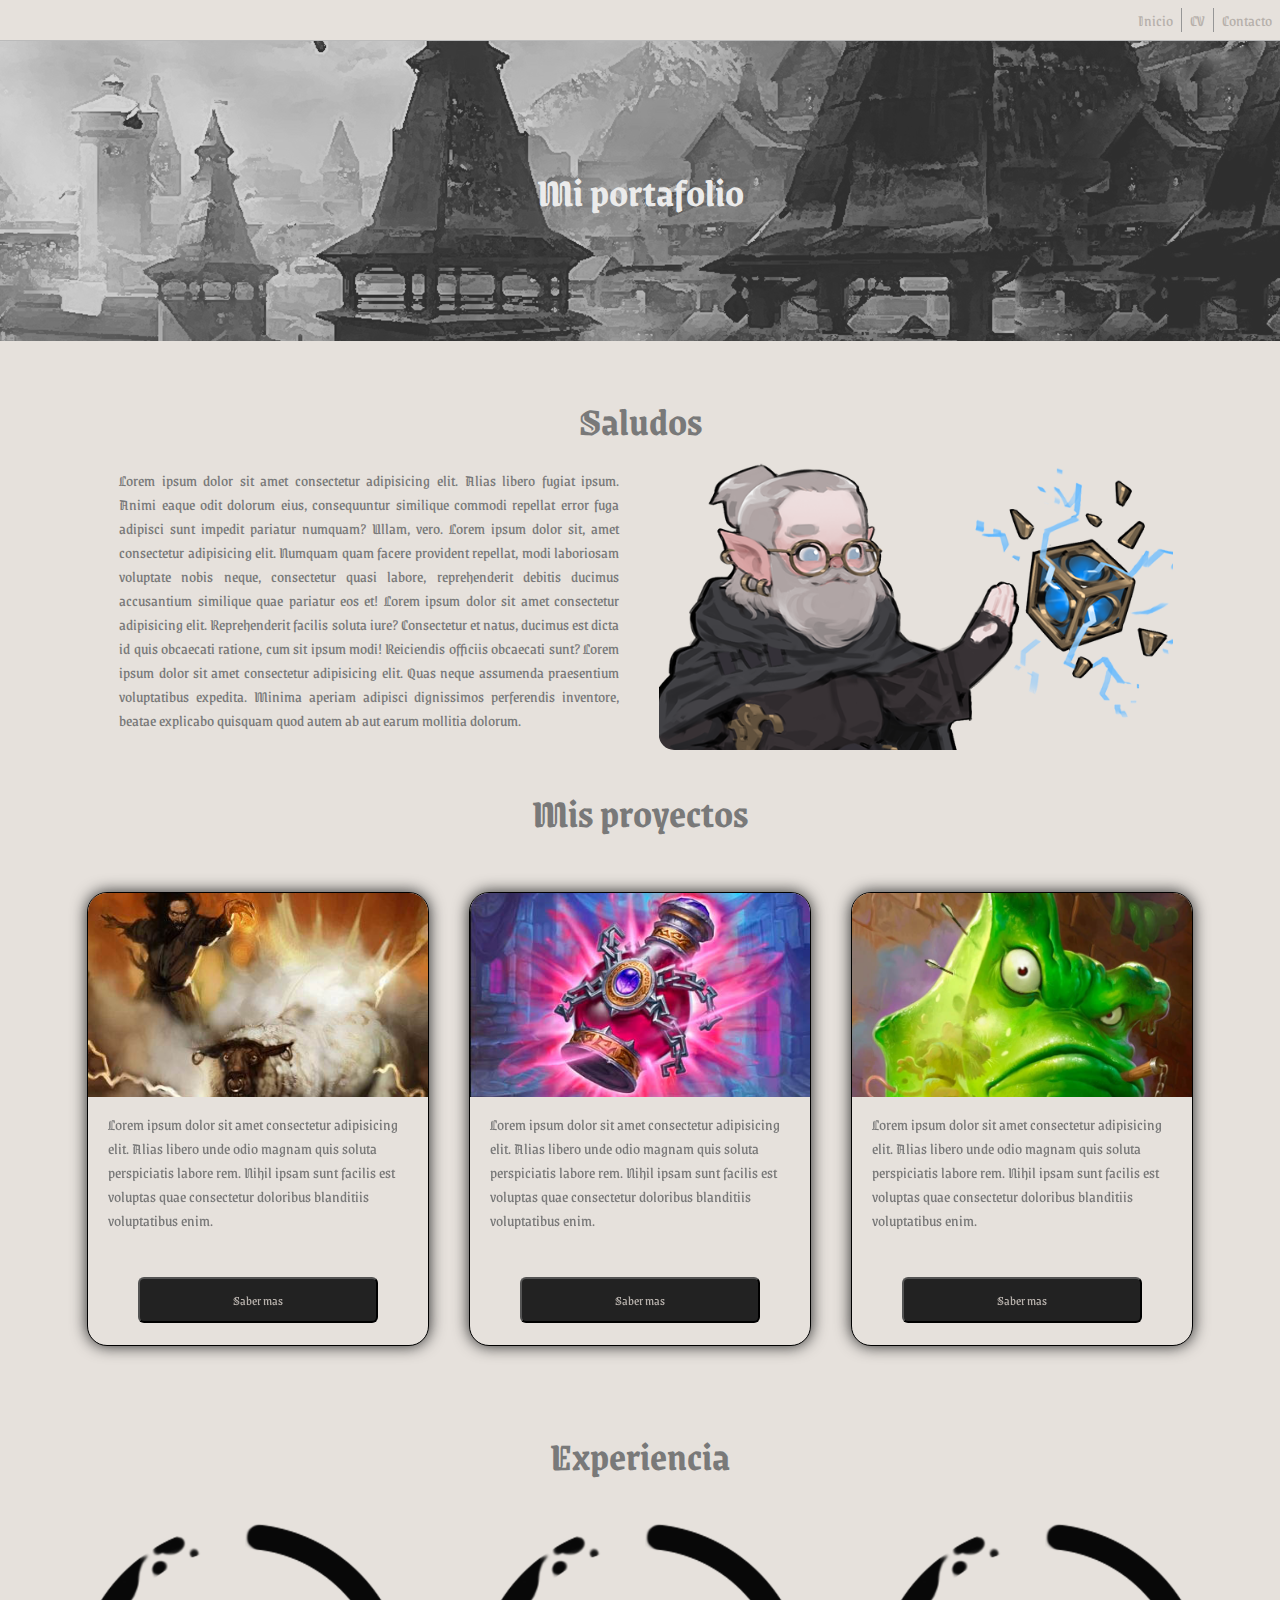
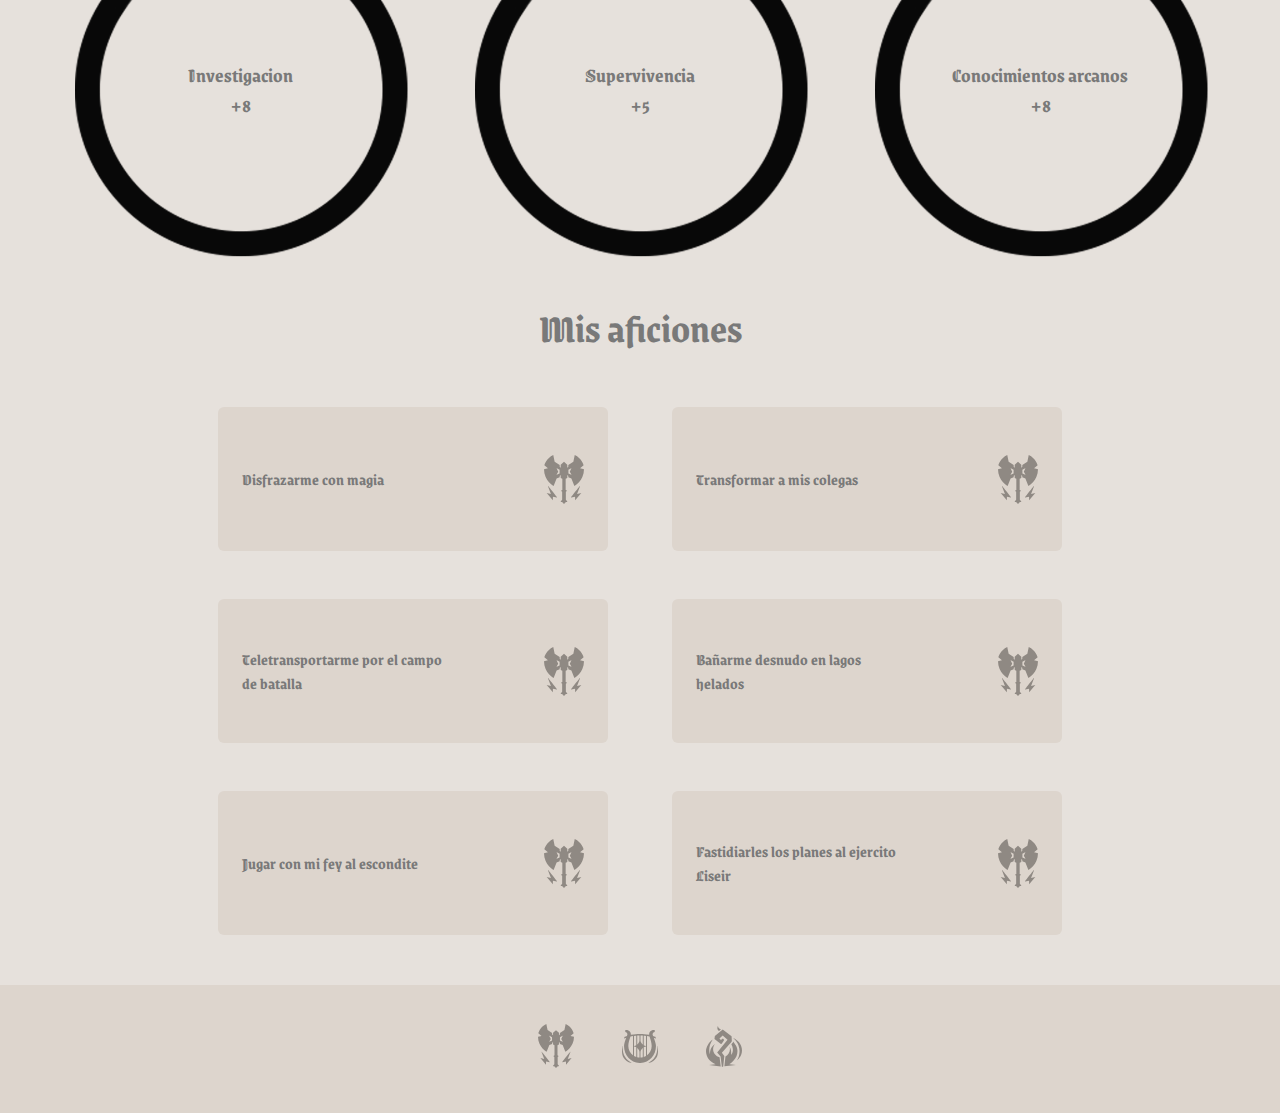
<file: Part 5/index.html>
<!DOCTYPE html>
<html lang="es">

<head>
  <meta charset="UTF-8" />
  <meta http-equiv="X-UA-Compatible" content="IE=edge" />
  <meta name="viewport" content="width=device-width, initial-scale=1.0" />
  <title>Indice</title>
  <link rel="preconnect" href="https://fonts.googleapis.com" />
  <link rel="preconnect" href="https://fonts.gstatic.com" crossorigin />
  <link rel="stylesheet" href="styleindex.css" />
  <link
    href="https://fonts.googleapis.com/css2?family=Cinzel:wght@400;500;600;700;800;900&family=Germania+One&family=Grenze+Gotisch:wght@100;200;300;400;500;600;700;800;900&family=Medula+One&family=Pirata+One&family=UnifrakturMaguntia&display=swap"
    rel="stylesheet" />
</head>

<body>
  <nav class="mainNavBar">
    <ul class="mainFlexBoxNavBar">
      <li class="mainNavBarLinks"><a href="index.html">Inicio</a></li>
      <li class="mainNavBarLinks"><a href="cv.html">CV</a></li>
      <li class="mainRighterNavBarLink">
        <a href="contacto.html">Contacto</a>
      </li>
    </ul>
  </nav>
  <!-- a HTML5 hi ha una etiqueta header -->
  <div class="headerBox">
    <h1 class="miPortafolioTitle">Mi portafolio</h1>
  </div>

  <h2 class="saludosTitle">Saludos</h2>
  <section class="saludosBox">
    <p class="textContainerSaludos">
      Lorem ipsum dolor sit amet consectetur adipisicing elit. Alias libero
      fugiat ipsum. Animi eaque odit dolorum eius, consequuntur similique
      commodi repellat error fuga adipisci sunt impedit pariatur numquam?
      Ullam, vero. Lorem ipsum dolor sit, amet consectetur adipisicing elit.
      Numquam quam facere provident repellat, modi laboriosam voluptate nobis
      neque, consectetur quasi labore, reprehenderit debitis ducimus
      accusantium similique quae pariatur eos et! Lorem ipsum dolor sit amet
      consectetur adipisicing elit. Reprehenderit facilis soluta iure?
      Consectetur et natus, ducimus est dicta id quis obcaecati ratione, cum
      sit ipsum modi! Reiciendis officiis obcaecati sunt? Lorem ipsum dolor
      sit amet consectetur adipisicing elit. Quas neque assumenda praesentium
      voluptatibus expedita. Minima aperiam adipisci dignissimos perferendis
      inventore, beatae explicabo quisquam quod autem ab aut earum mollitia
      dolorum.
    </p>
    <!-- no m'estan carregant bé les imatges (Linux) utilitza el patró universar de carpetes -->
    <!-- <img class="freiImage" src="images\Frey alpha.png" alt="frei" /> -->
    <img class="freiImage" src="./images/Frey alpha.png" alt="frei" />
  </section>
  <h2 class="misProyectosTitle">Mis proyectos</h2>
  <section class="misProyectosBox">
    <!--
      <article class="projecteContainer">
        <div class="projecteImageBox">
          <img
            id="imagePolimorf"
            src="images\polimorfia.jpg"
            alt="polimorfia"
          />
        </div>
        <p class="projecteContainerText">
          Lorem ipsum dolor sit amet consectetur adipisicing elit. Alias libero
          unde odio magnam quis soluta perspiciatis labore rem. Nihil ipsam sunt
          facilis est voluptas quae consectetur doloribus blanditiis
          voluptatibus enim.
        </p>
        <button class="projecteButton"><a href="">Saber mas</a></button>
      </article>
      <article class="projecteContainer">
        <div class="projecteImageBox">
          <img
            id="imagePotion"
            src="images\Kazakus_Potion_29_full.webp"
            alt="pociones"
          />
        </div>
        <p class="projecteContainerText">
          Lorem ipsum dolor sit amet consectetur adipisicing elit. Alias libero
          unde odio magnam quis soluta perspiciatis labore rem. Nihil ipsam sunt
          facilis est voluptas quae consectetur doloribus blanditiis
          voluptatibus enim.
        </p>
        <button class="projecteButton"><a href="">Saber mas</a></button>
      </article>
      <article class="projecteContainer">
        <div class="projecteImageBox">
          <img id="imageCube" src="images\cubo gelatina.jpg" alt="cubo" />
        </div>
        <p class="projecteContainerText">
          Lorem ipsum dolor sit amet consectetur adipisicing elit. Alias libero
          unde odio magnam quis soluta perspiciatis labore rem. Nihil ipsam sunt
          facilis est voluptas quae consectetur doloribus blanditiis
          voluptatibus enim.
        </p>
        <button class="projecteButton"><a href="">Saber mas</a></button>
      </article> -->
    <article class="projecteContainerFlex">
      <div class="imageCubeDos">
        <img id="imageCubeDos" src="./images/polimorfia2.jpg" alt="cubo" />
      </div>
      <p class="projecteContainerTextFlex">
        Lorem ipsum dolor sit amet consectetur adipisicing elit. Alias libero
        unde odio magnam quis soluta perspiciatis labore rem. Nihil ipsam sunt
        facilis est voluptas quae consectetur doloribus blanditiis
        voluptatibus enim.
      </p>
      <button class="projecteButtonFlex"><a href="">Saber mas</a></button>
    </article>
    <article class="projecteContainerFlex">
      <div class="imageCubeDos">
        <img id="imagePotionDos" src="./images/kazakus-potion.jpg" alt="cubo" />
      </div>
      <p class="projecteContainerTextFlex">
        Lorem ipsum dolor sit amet consectetur adipisicing elit. Alias libero
        unde odio magnam quis soluta perspiciatis labore rem. Nihil ipsam sunt
        facilis est voluptas quae consectetur doloribus blanditiis
        voluptatibus enim.
      </p>
      <button class="projecteButtonFlex"><a href="">Saber mas</a></button>
    </article>
    <article class="projecteContainerFlex">
      <div class="imageCubeDos">
        <img id="imageCubeDos" src="./images/cubo gelatina2.jpg" alt="cubo" />
      </div>
      <p class="projecteContainerTextFlex">
        Lorem ipsum dolor sit amet consectetur adipisicing elit. Alias libero
        unde odio magnam quis soluta perspiciatis labore rem. Nihil ipsam sunt
        facilis est voluptas quae consectetur doloribus blanditiis
        voluptatibus enim.
      </p>
      <button class="projecteButtonFlex"><a href="">Saber mas</a></button>
    </article>
  </section>
  <h2 class="titleExperiencia">Experiencia</h2>
  <section class="boxExperiencia">
    <div class="boxDonut">
      <h3 class="textBoxDonut">Investigacion<br /><span>+8</span></h3>
    </div>
    <div class="boxDonut">
      <h3 class="textBoxDonut">Supervivencia<br /><span>+5</span></h3>
    </div>
    <div class="boxDonut">
      <h3 class="textBoxDonut">Conocimientos arcanos<br /><span>+8</span></h3>
    </div>
  </section>
  <h2 class="titleMisAficiones">Mis aficiones</h2>
  <section class="flexContainerMisAficiones">
    <div class="flexContentMisAficiones">
      <h4>Disfrazarme con magia</h4>
      <img class="imageIconMisAficiones" src="./images/barbaro.svg" alt="" />
    </div>
    <div class="flexContentMisAficiones">
      <h4>Transformar a mis colegas</h4>
      <img class="imageIconMisAficiones" src="./images/barbaro.svg" alt="" />
    </div>
    <div class="flexContentMisAficiones">
      <h4>Teletransportarme por el campo de batalla</h4>
      <img class="imageIconMisAficiones" src="./images/barbaro.svg" alt="" />
    </div>
    <div class="flexContentMisAficiones">
      <h4>Bañarme desnudo en lagos helados</h4>
      <img class="imageIconMisAficiones" src="./images/barbaro.svg" alt="" />
    </div>
    <div class="flexContentMisAficiones">
      <h4>Jugar con mi fey al escondite</h4>
      <img class="imageIconMisAficiones" src="./images/barbaro.svg" alt="" />
    </div>
    <div class="flexContentMisAficiones">
      <h4>Fastidiarles los planes al ejercito Liseir</h4>
      <img class="imageIconMisAficiones" src="./images/barbaro.svg" alt="" />
    </div>
  </section>
  <footer class="flexContainerFooter">
    <a href="">
      <img class="iconsSocialMedia" src="./images/barbaro.svg" alt="barbaro" />
    </a>
    <a href="">
      <img class="iconsSocialMedia" src="./images/bardo.svg" alt="bardo" />
    </a>
    <a href="">
      <img class="iconsSocialMedia" src="./images/mago.svg" alt="mago" />
    </a>
  </footer>
</body>

</html>
</file>
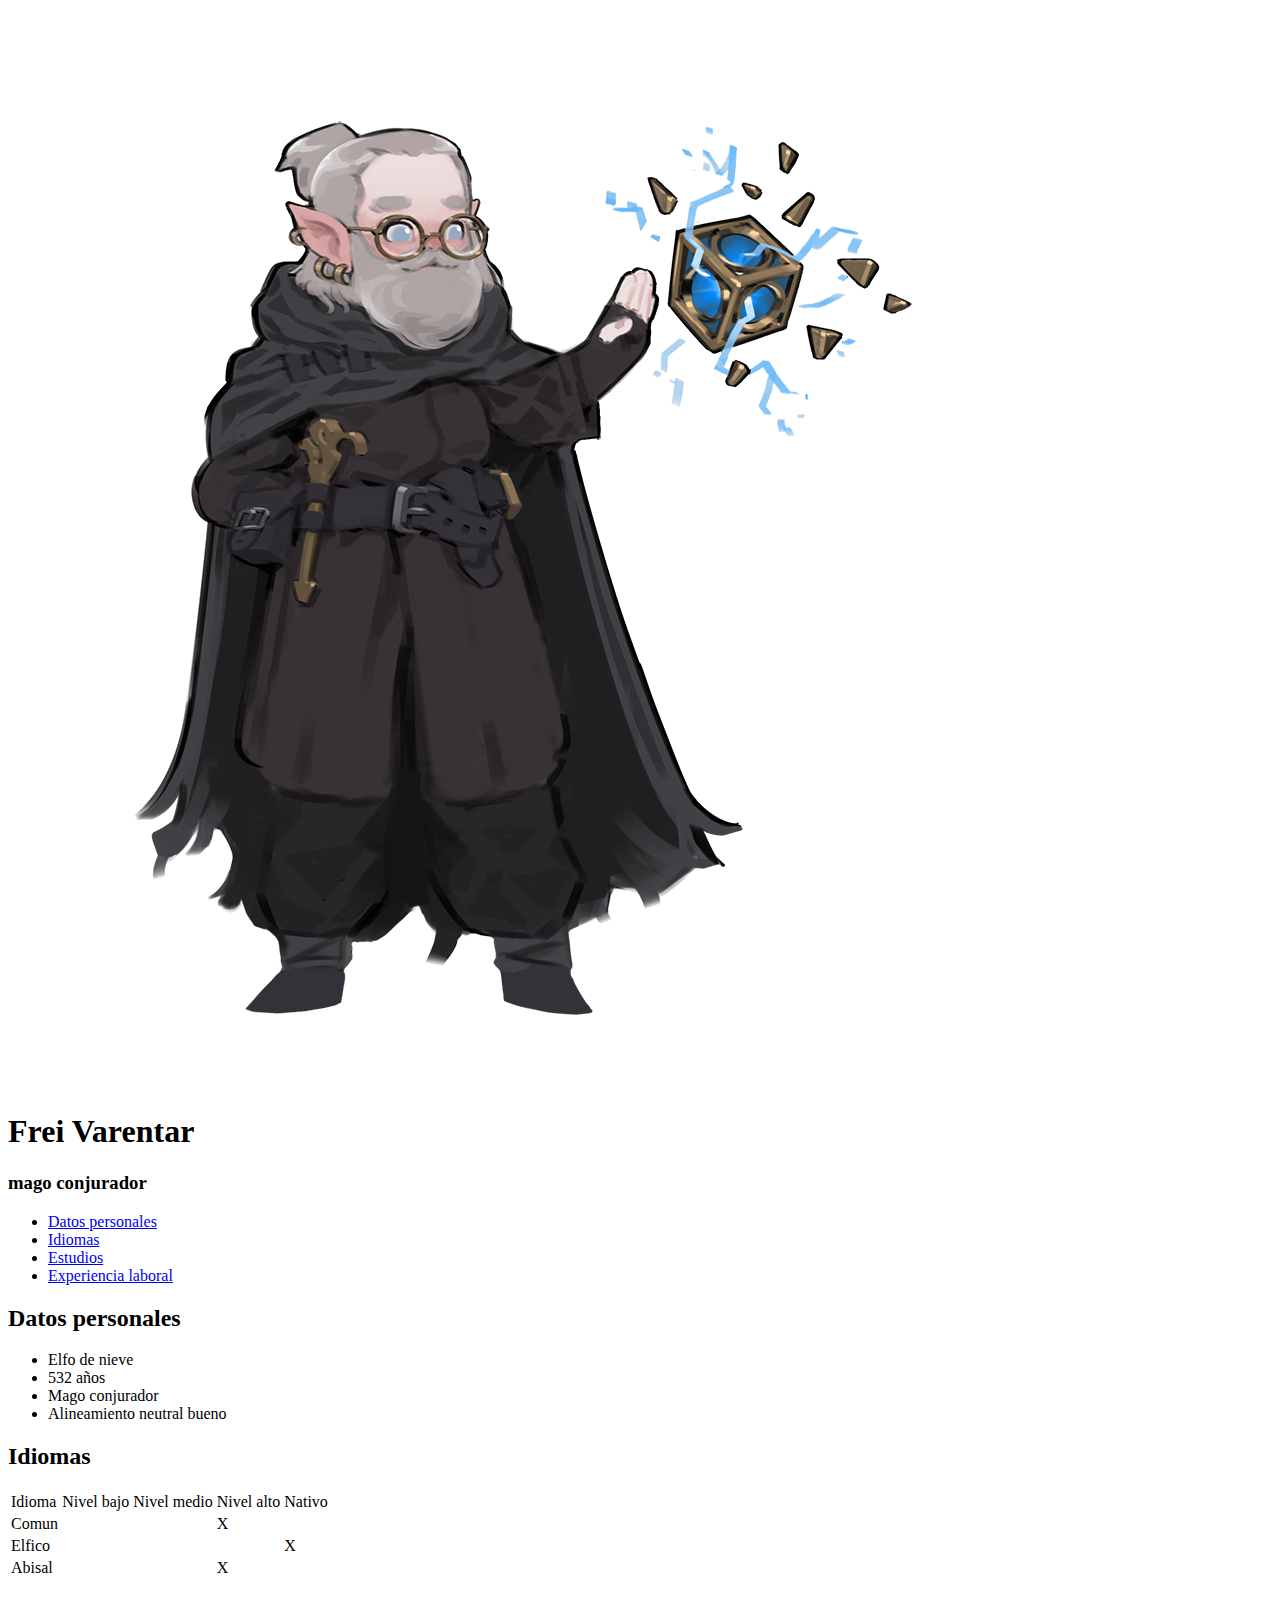
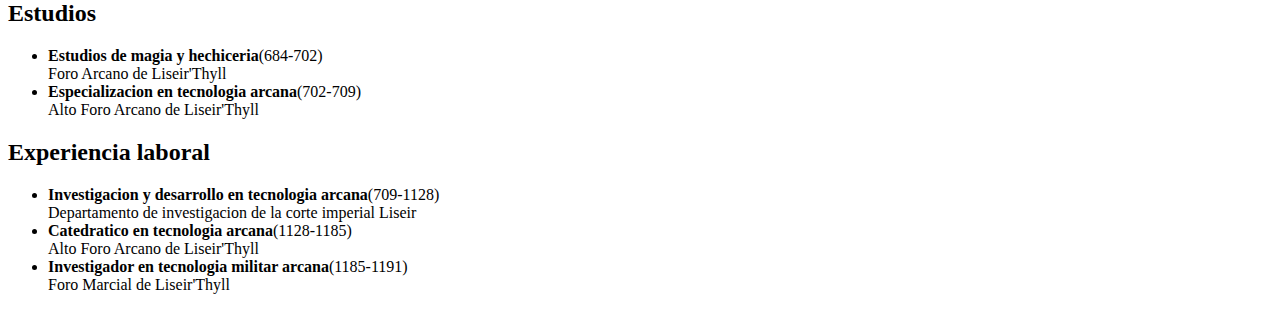
<file: Part 1/cv.html>
<!DOCTYPE html>
<html lang="es">
  <head>
    <meta charset="UTF-8" />
    <meta http-equiv="X-UA-Compatible" content="IE=edge" />
    <meta name="viewport" content="width=device-width, initial-scale=1.0" />
    <title>Frei Varentar cv</title>
  </head>
  <body>
    <header>
      <img src="images\Frey alpha.png" alt="foto en la que salgo bien guapo" />
      <h1>Frei Varentar</h1>
      <h3>mago conjurador</h3>
      <nav>
        <ul>
          <li><a href="#datos_personales">Datos personales</a></li>
          <li><a href="#idiomas">Idiomas</a></li>
          <li><a href="#estudios">Estudios</a></li>
          <li><a href="#experiencia_laboral">Experiencia laboral</a></li>
        </ul>
      </nav>
    </header>
    <section>
      <h2 id="datos_personales">Datos personales</h2>
      <ul>
        <li>Elfo de nieve</li>
        <li>532 años</li>
        <li>Mago conjurador</li>
        <li>Alineamiento neutral bueno</li>
      </ul>
    </section>
    <section>
      <h2 id="idiomas">Idiomas</h2>
      <table>
        <thead>
          <tr>
            <td>Idioma</td>
            <td>Nivel bajo</td>
            <td>Nivel medio</td>
            <td>Nivel alto</td>
            <td>Nativo</td>
          </tr>
        </thead>
        <tbody>
          <tr>
            <td>Comun</td>
            <td></td>
            <td></td>
            <td>X</td>
            <td></td>
          </tr>
          <tr>
            <td>Elfico</td>
            <td></td>
            <td></td>
            <td></td>
            <td>X</td>
          </tr>
          <tr>
            <td>Abisal</td>
            <td></td>
            <td></td>
            <td>X</td>
            <td></td>
          </tr>
        </tbody>
      </table>
    </section>
    <section>
      <h2 id="estudios">Estudios</h2>
      <ul>
        <li>
          <strong>Estudios de magia y hechiceria</strong>(684-702)<br/>Foro
          Arcano de Liseir'Thyll
        </li>
        <li>
          <strong>Especializacion en tecnologia arcana</strong>(702-709)<br/>Alto Foro
          Arcano de Liseir'Thyll
        </li>
      </ul>
    </section>
    <section>
      <h2 id="experiencia_laboral">Experiencia laboral</h2>
      <ul>
        <li>
          <strong>Investigacion y desarrollo en tecnologia arcana</strong>(709-1128)<br/>Departamento de investigacion de la corte imperial Liseir
        </li>
        <li>
          <strong>Catedratico en tecnologia arcana</strong>(1128-1185)<br/>Alto Foro
          Arcano de Liseir'Thyll
        </li>
        <li>
          <strong>Investigador en tecnologia militar arcana</strong>(1185-1191)<br/>Foro
          Marcial de Liseir'Thyll
        </li>
      </ul>
    </section>
  </body>
</html>
</file>
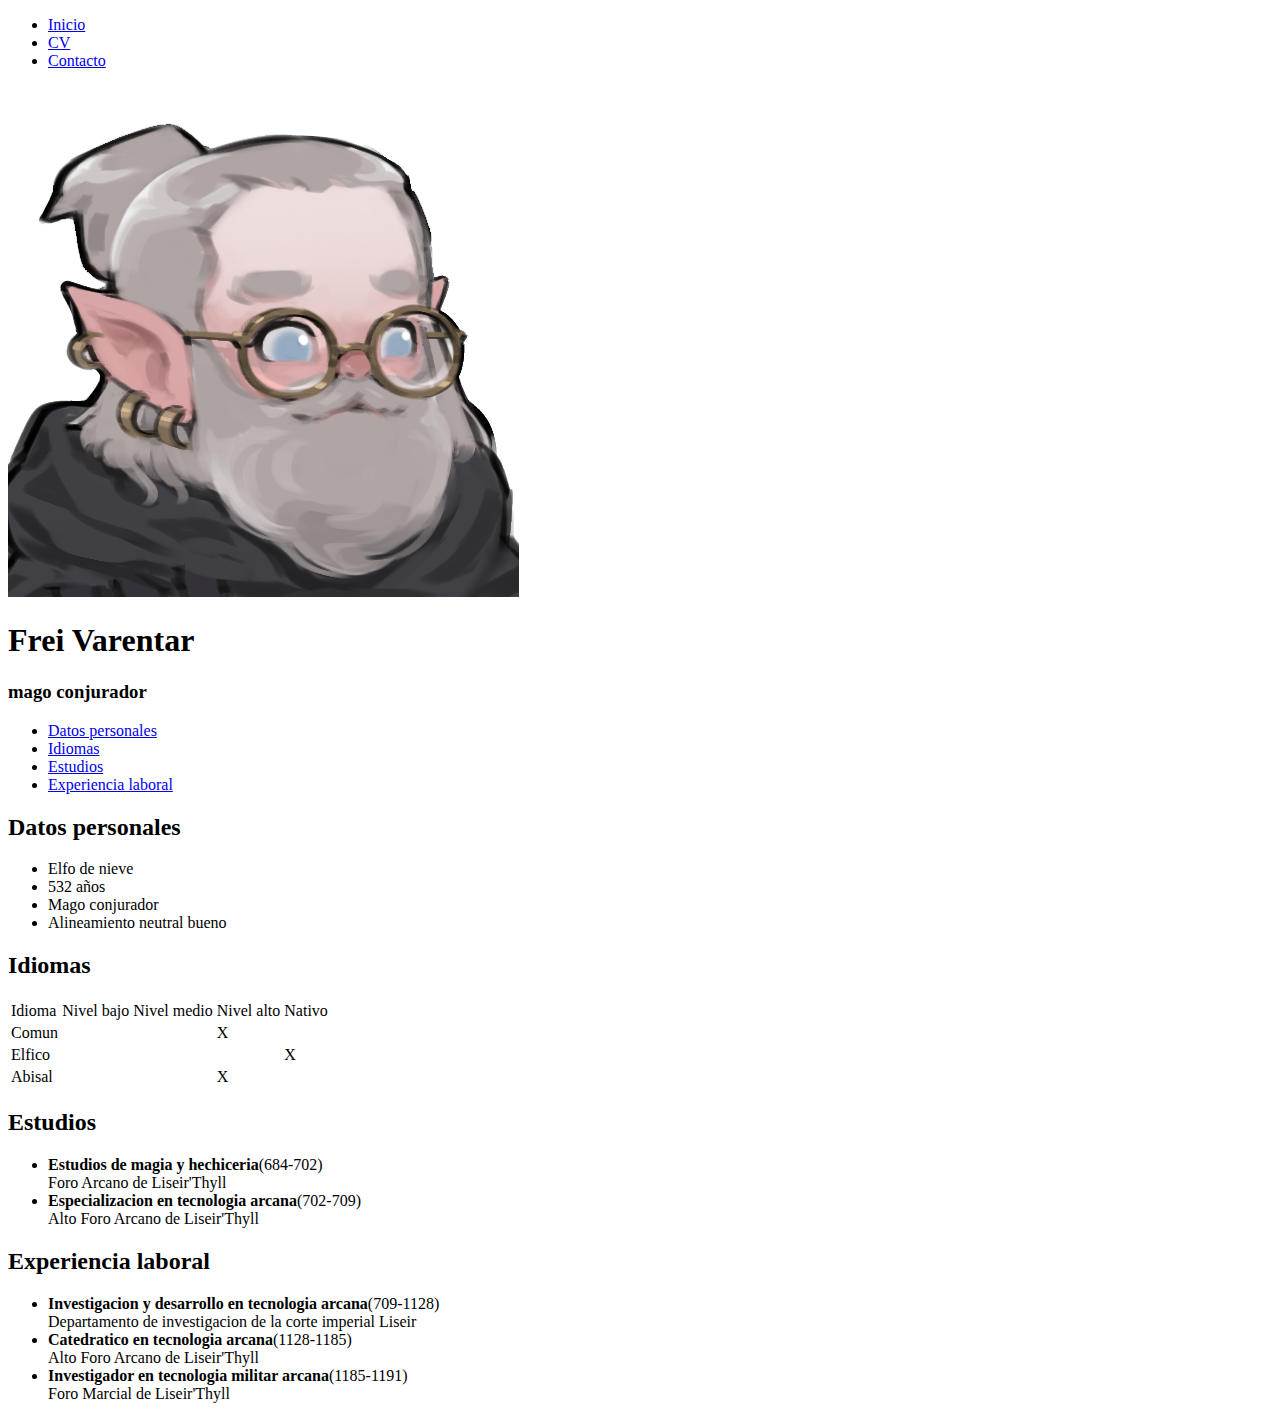
<file: Part 2/cv.html>
<!DOCTYPE html>
<html lang="es">
  <head>
    <meta charset="UTF-8" />
    <meta http-equiv="X-UA-Compatible" content="IE=edge" />
    <meta name="viewport" content="width=device-width, initial-scale=1.0" />
    <title>Frei Varentar cv</title>
    <link rel="stylesheet" href="">
  </head>
  <body>
    <header>
      <nav>
        <ul>
          <li><a href="index.html">Inicio</a></li>
          <li><a href="cv.html">CV</a></li>
          <li><a href="contacto.html">Contacto</a></li>
        </ul>
      </nav>
    </header>
    <section>
      <img src="images\Frey alpha portrait.png" alt="foto en la que salgo bien guapo" />
      <h1>Frei Varentar</h1>
      <h3>mago conjurador</h3>
      <nav>
        <ul>
          <li><a href="#datos_personales">Datos personales</a></li>
          <li><a href="#idiomas">Idiomas</a></li>
          <li><a href="#estudios">Estudios</a></li>
          <li><a href="#experiencia_laboral">Experiencia laboral</a></li>
        </ul>
      </nav>
    </section>
    <section>
      <h2 id="datos_personales">Datos personales</h2>
      <ul>
        <li>Elfo de nieve</li>
        <li>532 años</li>
        <li>Mago conjurador</li>
        <li>Alineamiento neutral bueno</li>
      </ul>
    </section>
    <section>
      <h2 id="idiomas">Idiomas</h2>
      <table>
        <thead>
          <tr>
            <td>Idioma</td>
            <td>Nivel bajo</td>
            <td>Nivel medio</td>
            <td>Nivel alto</td>
            <td>Nativo</td>
          </tr>
        </thead>
        <tbody>
          <tr>
            <td>Comun</td>
            <td></td>
            <td></td>
            <td>X</td>
            <td></td>
          </tr>
          <tr>
            <td>Elfico</td>
            <td></td>
            <td></td>
            <td></td>
            <td>X</td>
          </tr>
          <tr>
            <td>Abisal</td>
            <td></td>
            <td></td>
            <td>X</td>
            <td></td>
          </tr>
        </tbody>
      </table>
    </section>
    <section>
      <h2 id="estudios">Estudios</h2>
      <ul>
        <li>
          <strong>Estudios de magia y hechiceria</strong>(684-702)<br/>Foro
          Arcano de Liseir'Thyll
        </li>
        <li>
          <strong>Especializacion en tecnologia arcana</strong>(702-709)<br/>Alto Foro
          Arcano de Liseir'Thyll
        </li>
      </ul>
    </section>
    <section>
      <h2 id="experiencia_laboral">Experiencia laboral</h2>
      <ul>
        <li>
          <strong>Investigacion y desarrollo en tecnologia arcana</strong>(709-1128)<br/>Departamento de investigacion de la corte imperial Liseir
        </li>
        <li>
          <strong>Catedratico en tecnologia arcana</strong>(1128-1185)<br/>Alto Foro
          Arcano de Liseir'Thyll
        </li>
        <li>
          <strong>Investigador en tecnologia militar arcana</strong>(1185-1191)<br/>Foro
          Marcial de Liseir'Thyll
        </li>
      </ul>
    </section>
  </body>
</html>
</file>
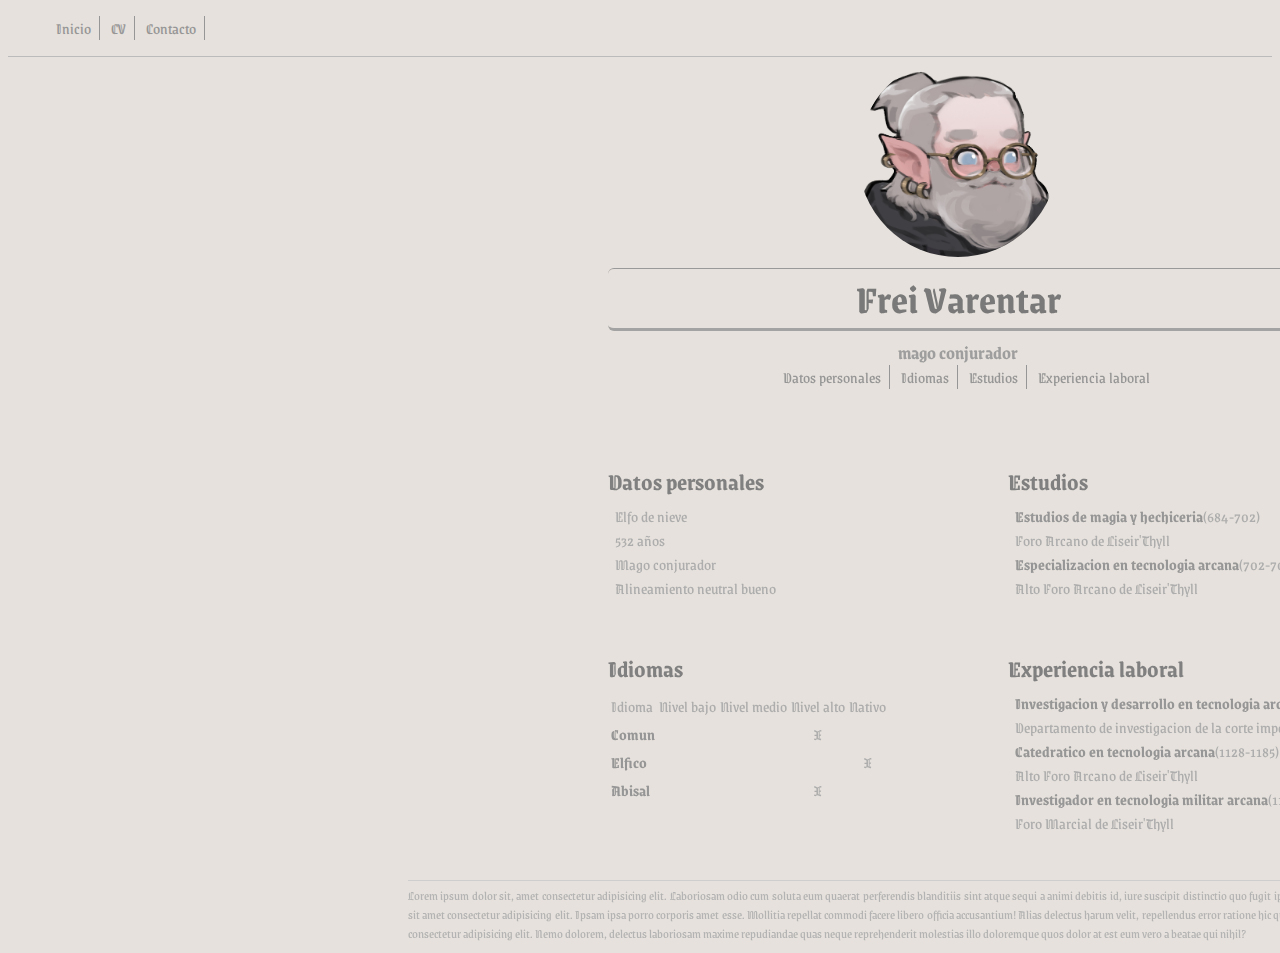
<file: Part 3/cv.html>
<!DOCTYPE html>
<html lang="es">
  <head>
    <meta charset="UTF-8" />
    <meta http-equiv="X-UA-Compatible" content="IE=edge" />
    <meta name="viewport" content="width=device-width, initial-scale=1.0" />
    <title>Frei Varentar cv</title>
    <link rel="stylesheet" href="style.css" />
    <link rel="preconnect" href="https://fonts.googleapis.com" />
    <link rel="preconnect" href="https://fonts.gstatic.com" crossorigin />
    <link
      href="https://fonts.googleapis.com/css2?family=Cinzel:wght@400;500;600;700;800;900&family=Germania+One&family=Grenze+Gotisch:wght@100;200;300;400;500;600;700;800;900&family=Medula+One&family=Pirata+One&family=UnifrakturMaguntia&display=swap"
      rel="stylesheet"
    />
  </head>
  <body>
    <nav class="navBar">
      <ul>
        <li class="navBarLinks"><a href="index.html">Inicio</a></li>
        <li class="navBarLinks"><a href="cv.html">CV</a></li>
        <li class="navBarLinks"><a href="contacto.html">Contacto</a></li>
      </ul>
    </nav>

    <section class="nombre">
      <img
        class="roundportrait"
        src="images\Frey alpha portrait.png"
        alt="foto en la que salgo bien guapo"
      />
      <h1 class="centeredText mainTitle">Frei Varentar</h1>
      <h3 class="magoConjuradorAlign">mago conjurador</h3>
      <nav class="navBarDos">
        <ul class="">
          <li class="navBarLinks">
            <a href="#datos_personales">Datos personales</a>
          </li>
          <li class="navBarLinks"><a href="#idiomas">Idiomas</a></li>
          <li class="navBarLinks"><a href="#estudios">Estudios</a></li>
          <li class="navBarLinks righterNavBarLink">
            <a href="#experiencia_laboral">Experiencia laboral</a>
          </li>
        </ul>
      </nav>
    </section>
    <div class="mainDiv">
      <div class="leftDiv">
        <section id="sectionDatosPersonales">
          <h2 id="datos_personales">Datos personales</h2>
          <ul>
            <li class="liDatosPersonales">Elfo de nieve</li>
            <li class="liDatosPersonales">532 años</li>
            <li class="liDatosPersonales">Mago conjurador</li>
            <li class="liDatosPersonales">Alineamiento neutral bueno</li>
          </ul>
        </section>
        <section>
          <h2 id="estudios">Estudios</h2>
          <ul>
            <li class="liEstudios">
              <strong>Estudios de magia y hechiceria</strong>(684-702)<br />Foro
              Arcano de Liseir'Thyll
            </li>
            <li class="liEstudios">
              <strong>Especializacion en tecnologia arcana</strong
              >(702-709)<br />Alto Foro Arcano de Liseir'Thyll
            </li>
          </ul>
        </section>
      </div>
      <div class="rightDiv">
        <section>
          <h2 id="idiomas">Idiomas</h2>
          <table class="tablaIdiomas">
            <thead>
              <tr>
                <td class="">Idioma</td>
                <td>Nivel bajo</td>
                <td>Nivel medio</td>
                <td>Nivel alto</td>
                <td>Nativo</td>
              </tr>
            </thead>
            <tbody>
              <tr>
                <td><strong>Comun</strong></td>
                <td></td>
                <td></td>
                <td class="x">X</td>
                <td></td>
              </tr>
              <tr>
                <td><strong>Elfico</strong></td>
                <td></td>
                <td></td>
                <td></td>
                <td class="x">X</td>
              </tr>
              <tr>
                <td><strong>Abisal</strong></td>
                <td></td>
                <td></td>
                <td class="x">X</td>
                <td></td>
              </tr>
            </tbody>
          </table>
        </section>
        <section>
          <h2 id="experiencia_laboral">Experiencia laboral</h2>
          <ul>
            <li class="liExperienciaLaboral">
              <strong>Investigacion y desarrollo en tecnologia arcana</strong
              >(709-1128)<br />Departamento de investigacion de la corte
              imperial Liseir
            </li>
            <li class="liExperienciaLaboral">
              <strong>Catedratico en tecnologia arcana</strong
              >(1128-1185)<br />Alto Foro Arcano de Liseir'Thyll
            </li>
            <li class="liExperienciaLaboral">
              <strong>Investigador en tecnologia militar arcana</strong
              >(1185-1191)<br />Foro Marcial de Liseir'Thyll
            </li>
          </ul>
        </section>
      </div>
    </div>
    <div class="bottomDiv">
      <p class="relleno">
        Lorem ipsum dolor sit, amet consectetur adipisicing elit. Laboriosam
        odio cum soluta eum quaerat perferendis blanditiis sint atque sequi a
        animi debitis id, iure suscipit distinctio quo fugit ipsam accusantium!
        Lorem ipsum, dolor sit amet consectetur adipisicing elit. Ipsam ipsa
        porro corporis amet esse. Mollitia repellat commodi facere libero
        officia accusantium! Alias delectus harum velit, repellendus error
        ratione hic quibusdam! Lorem ipsum dolor sit amet consectetur
        adipisicing elit. Nemo dolorem, delectus laboriosam maxime repudiandae
        quas neque reprehenderit molestias illo doloremque quos dolor at est eum
        vero a beatae qui nihil?
      </p>
    </div>
  </body>
</html>
</file>
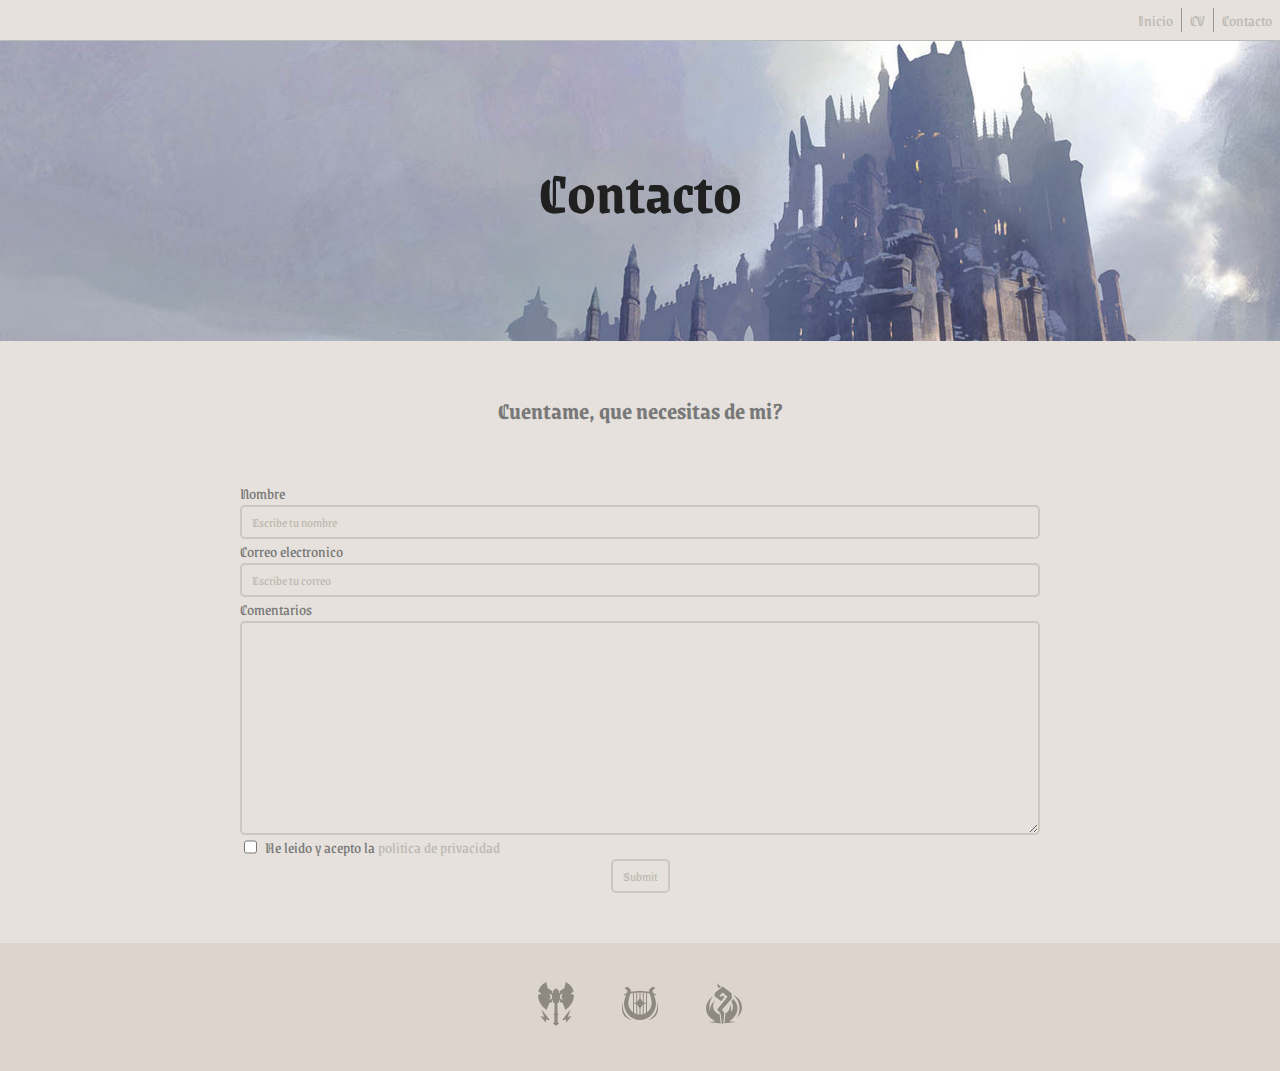
<file: Part 5/contacto.html>
<!DOCTYPE html>
<html lang="es">
  <head>
    <meta charset="UTF-8" />
    <meta http-equiv="X-UA-Compatible" content="IE=edge" />
    <meta name="viewport" content="width=device-width, initial-scale=1.0" />
    <title>Contacto</title>
    <link rel="stylesheet" href="stylecontacto.css" />
    <link
      href="https://fonts.googleapis.com/css2?family=Cinzel:wght@400;500;600;700;800;900&family=Germania+One&family=Grenze+Gotisch:wght@100;200;300;400;500;600;700;800;900&family=Medula+One&family=Pirata+One&family=UnifrakturMaguntia&display=swap"
      rel="stylesheet"
    />
  </head>
  <body>
    <header class="headerBox">
      <nav class="mainNavBar">
        <ul class="mainFlexBoxNavBar">
          <li class="mainNavBarLinks"><a href="index.html">Inicio</a></li>
          <li class="mainNavBarLinks"><a href="cv.html">CV</a></li>
          <li class="mainRighterNavBarLink"><a href="contacto.html">Contacto</a></li>
        </ul>
      </nav>
      <!--<nav class="topNavBar">
        <img class="casitaLogo" src="images\casita.svg" alt="" />
        <ul class="topNavBarList">
          <li class="topNavBarLink"><a href="index.html">Inicio</a></li>
          <li class="topNavBarLink"><a href="cv.html">CV</a></li>
          <li class="topNavBarLink"><a href="contacto.html">Contacto</a></li>
        </ul>
      </nav> -->
    </header>
    <h1 class="flexBoxBannerContacto">Contacto</h1>
    <section class="formBox">
      <h2 class="titleCuentame">Cuentame, que necesitas de mi?</h2>
      <form class="formContacto">
        <label for="nombre">Nombre</label>
        <input
          class="formContactoInputs"
          type="text"
          id="nombre"
          value="Escribe tu nombre"
        />
        <label for="email">Correo electronico</label>
        <input
          class="formContactoInputs"
          type="text"
          id="email"
          value="Escribe tu correo"
        />
        <label for="comentarios">Comentarios</label>
        <textarea
          class="formContactoInputs"
          name="Comentarios"
          id="comentarios"
          cols="30"
          rows="10"
        ></textarea>
        <div class="inputCheckboxPoliticas">
          <input class="formContactoInputs" type="checkbox" id="politicas" />
          <label class="politicas" for="politicas"
            >He leido y acepto la <a href="">politica de privacidad</a></label
          >
        </div>
        <input
          class="formContactoInputs submitButton"
          type="submit"
          value="Submit"
        />
      </form>
    </section>
    <footer class="flexContainerFooter">
      <a href="">
        <img class="iconsSocialMedia" src="images\barbaro.svg" alt="barbaro" />
      </a>
      <a href="">
        <img class="iconsSocialMedia" src="images\bardo.svg" alt="bardo" />
      </a>
      <a href="">
        <img class="iconsSocialMedia" src="images\mago.svg" alt="mago" />
      </a>
    </footer>
  </body>
</html>
</file>
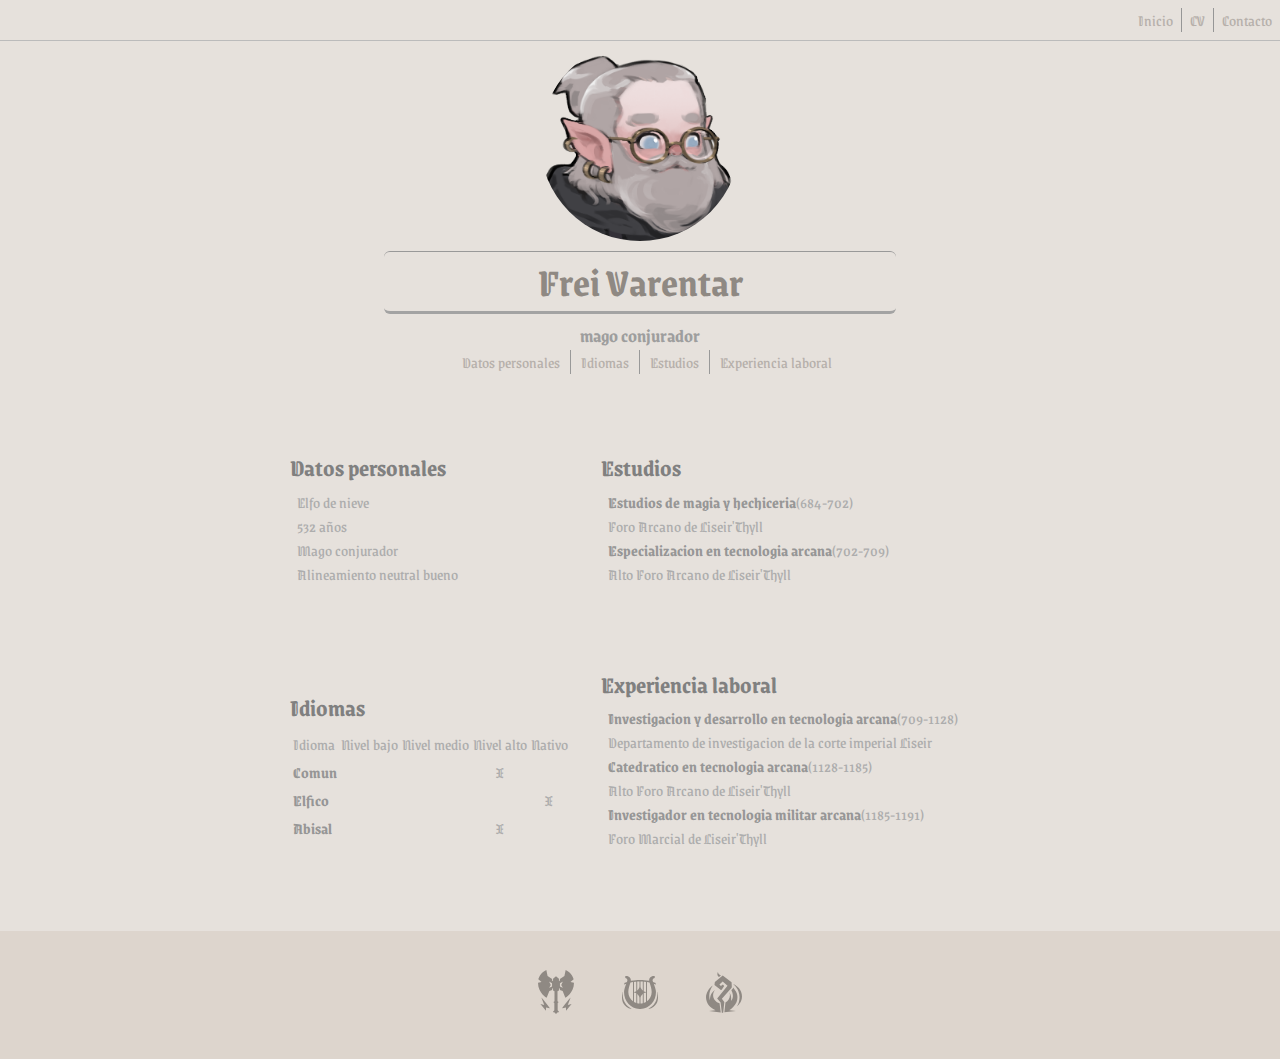
<file: Part 5/cv.html>
<!DOCTYPE html>
<html lang="es">
  <head>
    <meta charset="UTF-8" />
    <meta http-equiv="X-UA-Compatible" content="IE=edge" />
    <meta name="viewport" content="width=device-width, initial-scale=1.0" />
    <title>Frei Varentar cv</title>
    <link rel="stylesheet" href="style.css" />
    <link rel="preconnect" href="https://fonts.googleapis.com" />
    <link rel="preconnect" href="https://fonts.gstatic.com" crossorigin />
    <link
      href="https://fonts.googleapis.com/css2?family=Cinzel:wght@400;500;600;700;800;900&family=Germania+One&family=Grenze+Gotisch:wght@100;200;300;400;500;600;700;800;900&family=Medula+One&family=Pirata+One&family=UnifrakturMaguntia&display=swap"
      rel="stylesheet"
    />
  </head>
  <body>
    <nav class="mainNavBar">
      <ul class="mainFlexBoxNavBar">
        <li class="mainNavBarLinks"><a href="index.html">Inicio</a></li>
        <li class="mainNavBarLinks"><a href="cv.html">CV</a></li>
        <li class="mainRighterNavBarLink">
          <a href="contacto.html">Contacto</a>
        </li>
      </ul>
    </nav>

    <section class="boxMainMenu">
      <img
        class="roundportrait"
        src="images\Frey alpha portrait.png"
        alt="foto en la que salgo bien guapo"
      />
      <h1 class="centeredText mainTitle">Frei Varentar</h1>
      <h3 class="magoConjuradorAlign">mago conjurador</h3>
      <nav class="navBarDos">
        <ul class="flexNavBarDos">
          <li class="navBarDosLinks datosPersonales">
            <a href="#datos_personales">Datos personales</a>
          </li>
          <li class="navBarDosLinks idiomas"><a href="#idiomas">Idiomas</a></li>
          <li class="navBarDosLinks estudios"><a href="#estudios">Estudios</a></li>
          <li class="navBarDosLinks righterNavBarDosLink experienciaLaboral">
            <a href="#experiencia_laboral">Experiencia laboral</a>
          </li>
        </ul>
      </nav>
    </section>
    <div class="gridBox">
      <section class="sectionDatosPersonales borderBottom">
        <h2 id="datos_personales">Datos personales</h2>
        <ul>
          <li class="liDatosPersonales">Elfo de nieve</li>
          <li class="liDatosPersonales">532 años</li>
          <li class="liDatosPersonales">Mago conjurador</li>
          <li class="liDatosPersonales">Alineamiento neutral bueno</li>
        </ul>
      </section>
      <section class="sectionEstudios borderBottom">
        <h2 id="estudios">Estudios</h2>
        <ul>
          <li class="liEstudios">
            <strong>Estudios de magia y hechiceria</strong>(684-702)<br />Foro
            Arcano de Liseir'Thyll
          </li>
          <li class="liEstudios">
            <strong>Especializacion en tecnologia arcana</strong
            >(702-709)<br />Alto Foro Arcano de Liseir'Thyll
          </li>
        </ul>
      </section>
      <section class="sectionIdiomas borderBottom">
        <h2 class="sectionIdiomas" id="idiomas">Idiomas</h2>
        <table class="tablaIdiomas">
          <thead>
            <tr>
              <td class="">Idioma</td>
              <td>Nivel bajo</td>
              <td>Nivel medio</td>
              <td>Nivel alto</td>
              <td>Nativo</td>
            </tr>
          </thead>
          <tbody>
            <tr>
              <td><strong>Comun</strong></td>
              <td></td>
              <td></td>
              <td class="x">X</td>
              <td></td>
            </tr>
            <tr>
              <td><strong>Elfico</strong></td>
              <td></td>
              <td></td>
              <td></td>
              <td class="x">X</td>
            </tr>
            <tr>
              <td><strong>Abisal</strong></td>
              <td></td>
              <td></td>
              <td class="x">X</td>
              <td></td>
            </tr>
          </tbody>
        </table>
      </section>
      <section class="sectionExperienciaLaboral borderBottom">
        <h2 id="experiencia_laboral">Experiencia laboral</h2>
        <ul>
          <li class="liExperienciaLaboral">
            <strong>Investigacion y desarrollo en tecnologia arcana</strong
            >(709-1128)<br />Departamento de investigacion de la corte imperial
            Liseir
          </li>
          <li class="liExperienciaLaboral">
            <strong>Catedratico en tecnologia arcana</strong
            >(1128-1185)<br />Alto Foro Arcano de Liseir'Thyll
          </li>
          <li class="liExperienciaLaboral">
            <strong>Investigador en tecnologia militar arcana</strong
            >(1185-1191)<br />Foro Marcial de Liseir'Thyll
          </li>
        </ul>
      </section>
    </div>
    <footer class="flexContainerFooter">
      <a href="">
        <img class="iconsSocialMedia" src="images\barbaro.svg" alt="barbaro" />
      </a>
      <a href="">
        <img class="iconsSocialMedia" src="images\bardo.svg" alt="bardo" />
      </a>
      <a href="">
        <img class="iconsSocialMedia" src="images\mago.svg" alt="mago" />
      </a>
    </footer>
    <!-- <div class="bottomDiv">
      <p class="relleno">
        Lorem ipsum dolor sit, amet consectetur adipisicing elit. Laboriosam
        odio cum soluta eum quaerat perferendis blanditiis sint atque sequi a
        animi debitis id, iure suscipit distinctio quo fugit ipsam accusantium!
        Lorem ipsum, dolor sit amet consectetur adipisicing elit. Ipsam ipsa
        porro corporis amet esse. Mollitia repellat commodi facere libero
        officia accusantium! Alias delectus harum velit, repellendus error
        ratione hic quibusdam! Lorem ipsum dolor sit amet consectetur
        adipisicing elit. Nemo dolorem, delectus laboriosam maxime repudiandae
        quas neque reprehenderit molestias illo doloremque quos dolor at est eum
        vero a beatae qui nihil?
      </p>
    </div> -->
  </body>
</html>
</file>
<file: Part 5/styleindex.css>
/*ALGUNA BOX CREA ESPAI A LA DRETA*/

* {
  font-family: "UnifrakturMaguntia", cursive;
  font-family: "Grenze Gotisch", cursive;
  color: rgb(121, 121, 121);
  list-style-type: none;
}

html {
  scroll-behavior: smooth;
}

body {
  background-color: rgb(230, 225, 220);
  margin: 0;
}

.mainNavBar {
  position: sticky;
  display: flex;
  align-items: center;
  justify-content: flex-end;
  top: 0;
  background-color: rgb(230, 225, 220);
  border-bottom: 1px solid rgb(187, 187, 187);
  max-width: 1440px;
  margin: auto;
  height: 40px;
  z-index: 5;
}

.mainFlexBoxNavBar {
  display: flex;
  justify-content: flex-end;
  flex-wrap: wrap;
}

.mainNavBarLinks {
  border-right: solid 1px rgb(150, 150, 150);
  padding-right: 8px;
  padding-left: 8px;
}

.mainRighterNavBarLink {
  padding-right: 8px;
  padding-left: 8px;
  border-right: none;
}

a {
  text-decoration: none;
  color: rgb(182, 176, 171);
}

.headerBox {
  display: flex;
  align-items: center;
  justify-content: center;
  max-width: 1440px;
  margin: auto;
  height: 300px;
  /* background-image: url("/images/navargren.png");  no està carregant bé la imatge (window)*/
  background-image: url("./images/navargren.png");
  background-position: center;
}

.miPortafolioTitle {
  color: rgb(235, 235, 235);
  font-size: 40px;
}

.saludosBox {
  display: flex;
  align-items: center;
  justify-content: center;
  gap: 40px;
  max-width: 1440px;
  margin: auto;
}

.saludosTitle {
  font-size: 40px;
  margin: auto;
  text-align: center;
  margin-top: 50px;
}

.textContainerSaludos {
  text-align: justify;
  margin-left: 20px;
  flex-basis: 500px;
}

.freiImage {
  height: 300px;
  border-radius: 15px;
  margin-right: 8px;
}

@media screen and (max-width: 1031px) {
  .saludosBox {
    display: flex;
    flex-direction: column;
    align-items: center;
    justify-content: center;
    gap: 20px;
    max-width: 1440px;
    margin: auto;
  }

  .textContainerSaludos {
    text-align: justify;
    margin-left: 20px;
    margin-right: 20px;
    flex-basis: 0;
  }
}

@media screen and (max-width: 570px) {
  .freiImage {
    height: 250px;
    border-radius: 15px;
    margin-right: 8px;
  }
}

@media screen and (max-width: 460px) {
  .freiImage {
    height: 190px;
    border-radius: 15px;
    margin-right: 8px;
  }
}

.misProyectosTitle {
  text-align: center;
  font-size: 40px;
  margin-bottom: 50px;
}
.misProyectosBox {
  display: flex;
  flex-wrap: wrap;
  justify-content: center;
  gap: 40px;
}

.projecteContainer {
  box-sizing: border-box;
  overflow: hidden;
  width: 340px;
  height: 451.97px;
  border: 1px solid #000000;
  filter: drop-shadow(0px 0px 8px #222222);
  border-radius: 20px;
  background-color: rgb(230, 225, 220);
}

.projecteContainerFlex {
  display: grid;
  grid-template-rows: 45% 35% 20%;
  overflow: hidden;
  width: 340px;
  height: 451.97px;
  border: 1px solid #000000;
  filter: drop-shadow(0px 0px 8px #222222);
  border-radius: 20px;
  background-color: rgb(230, 225, 220);
  justify-content: center;
}

.imageCubeDos {
  grid-row-start: 1;
  grid-row-end: 2;
  grid-column-start: 1;
  grid-column-end: 2;
}

/*POTION POSITION*/
#imagePotionDos {
  width: 100%;
  height: 100%;
  object-fit: cover;
}

#imageCubeDos {
  width: 100%;
  height: 100%;
  object-fit: cover;
}

.projecteContainerTextFlex {
  margin: 15px 20px;
  grid-row-start: 2;
  grid-row-end: 3;
  grid-column-start: 1;
  grid-column-end: 2;
}

.projecteButtonFlex {
  grid-row-start: 3;
  grid-row-end: 4;
  grid-column-start: 1;
  grid-column-end: 2;
  width: 240px;
  height: 46px;
  background: #222222;
  border-radius: 6px;
  margin: auto;
}

.projecteImageBox {
  position: absolute;
  overflow: hidden;
  width: 340px;
  height: 200px;
  top: 0;
}

.projecteContainerText {
  position: absolute;
  left: 25px;
  right: 25px;
  top: 200px;
  filter: none;
}

.projecteButton {
  position: absolute;
  width: 240px;
  height: 46px;
  bottom: 20px;
  left: 50px;
  background: #222222;
  border-radius: 6px;
}

#imagePolimorf {
  position: absolute;
  top: -50px;
  left: px;
  width: 350px;
}

#imagePotion {
  position: absolute;
  width: 350px;
  top: -20px;
}

#imageCube {
  position: absolute;
  width: 350px;
  top: -90px;
}

.titleExperiencia {
  text-align: center;
  margin-top: 80px;
  font-size: 40px;
  margin-bottom: -20px;
}
.boxExperiencia {
  margin-top: 50px;
  display: flex;
  flex-wrap: wrap;
  justify-content: center;
  gap: 50px;
}

.boxDonut {
  box-sizing: border-box;
  display: flex;
  align-items: center;
  justify-content: center;
  width: 350px;
  height: 350px;
  overflow: hidden;
  background-image: url("./images/graficodonut.png");
  background-size: contain;
  background-repeat: no-repeat;
}

.textBoxDonut {
  align-self: center;
  text-align: center;
  font-size: 20px;
}

@media screen and (max-width: 370px) {
  .boxDonut {
    width: 300px;
    height: 300px;
  }
}

.titleMisAficiones {
  text-align: center;
  font-size: 40px;
  margin-bottom: 50px;
}

.flexContainerMisAficiones {
  display: flex;
  flex-wrap: wrap;
  gap: 48px;
  justify-content: center;
  max-width: 1440px;
  margin: auto;
}
.imageIconMisAficiones {
  width: 40px;
}

.flexContentMisAficiones {
  flex-basis: 342px;
  margin: 0 8px;
  height: 96px;
  background-color: rgb(221, 213, 205);
  display: flex;
  align-items: center;
  justify-content: space-between;
  gap: 93px;
  border-radius: 6px;
  padding: 24px;
}

.flexContainerFooter {
  display: flex;
  justify-content: center;
  align-items: center;
  gap: 48px;
  height: 128px;
  background-color: rgb(221, 213, 205);
  margin: 50px -8px -8px -8px;
}

.iconsSocialMedia {
  width: 36px;
}
</file>
<file: Part 3/style.css>
/* Hi codi excesiu perque l'he tingut que retocar bastant fins que ha quedat com volia, 
a mes m-ha quedat un scroll lateral que nose com treure */


@font-face {
    font-family: Chomsky;
    src: url(fonts\Chomsky.otf);
}

@font-face {
    font-family: The Wild Breath of Zelda;
    src: url(fonts\The Wild Breath of Zelda.otf);
}

@font-face {
    font-family: CelticGaramond;
    src: url(fonts\Celtice.TTF);
}

* {
    font-family: 'UnifrakturMaguntia', cursive;
    font-family: 'Grenze Gotisch', cursive;
    color: rgb(121, 121, 121);
}

html {
    scroll-behavior: smooth;
}


body {
    background-color : rgb(230, 225, 220);
}

.roundportrait {
    border-radius: 50%;
    border: 2px rgba(161, 161, 161, 0);
    /*background-color: rgb(201, 199, 199);*/
    height: 200px;
    position: relative;
    left: 250px;
}

* {
    color: rgb(173, 173, 173);
    list-style-type: none;
}

strong {
    color: rgb(150, 150, 150)
}

h1 {
    font-family: ;
    color: rgb(121, 121, 121);
    font-size: 40px;
}

h2 {
    color: rgb(128, 128, 128);
    /*border-bottom: 1px solid rgb(194, 194, 194);*/
    width: 400px;
}

h3 {
    color: rgb(158, 158, 158);

    /*outline: 1px solid rgb(126, 126, 126);*/
}

.navBarLinks {
    display: inline-block;
    border-right: solid 1px rgb(150, 150, 150);
    padding-right: 8px;
    padding-left: 8px;
}

.righterNavBarLink {
    border-right: none;
}

/*.centered {
    margin: 0 auto;
    width: 90%;
}*/

.centeredText {
    text-align: center;
}

a {
    text-decoration: none;
    color:rgb(150, 150, 150);
}

.nombre {
    position: relative;
    left: 600px;
}

.mainTitle {
    border-bottom: solid 3px rgb(163, 163, 163) ;
    border-radius: 6px;
    border-top: solid 1px rgb(153, 153, 153);
    /*box-shadow: 0px 3px rgb(185, 185, 185);*/
    min-width: 320px;
    max-width: 700px;
    margin-top: 5px;
}

.navBar {
    position: sticky;
    top: 0;
    background-color: rgb(230, 225, 220);
    border-bottom: 1px solid rgb(187, 187, 187);
}

.relleno {
    color: rgb(179, 179, 179);
    font-size: small;
    border-top: 1px solid rgb(206, 206, 206);
    padding-top: 5px;
    margin-top: 30px;
    max-width: 70%;
    
}

.navBarDos {
   position: relative;
   left: 127px;
   top: -40px;
}

thead {
    border-right: solid 1px rgb(150, 150, 150);
}

td.x {
    text-align: center;
}

.leftDiv {
    position: relative;
    margin: auto;
    display: inline-flex;
    /*border-right: 1px solid rgb(194, 194, 194);*/
    
}

.rightDiv {
    position: relative;
    margin: 0 auto;
    display: inline-flex;
}

.mainDiv {
    position: relative;
    height: 500px;
    width: 500px;
    left: 600px;
    right: 200px;
}

.bottomDiv {
    box-sizing: border-box;
    position: absolute;
    bottom: 5px;
    width: 1900px;
    margin: auto;
    text-align: justify;
    top: 850px;
    padding-left: 400px;
    padding-right: 00px;
}

.liDatosPersonales {
    position: relative;
    left: -33px;
    top: -15px;
}

.liEstudios {
    position: relative;
    left: -33px;
    top: -15px;
}

.tablaIdiomas {
    position: relative;
    top: -15px;
}

.liExperienciaLaboral {
    position: relative;
    left: -33px;
    top: -15px;
}

.magoConjuradorAlign {
    position: relative;
    left: 290px;
    top: -20px;
}
</file>
<file: Part 5/stylecontacto.css>
* {
  font-family: "UnifrakturMaguntia", cursive;
  font-family: "Grenze Gotisch", cursive;
  color: rgb(121, 121, 121);
}

html {
  scroll-behavior: smooth;
}

body {
  margin: 0;
  background-color: rgb(230, 225, 220);
  /*grid-template-areas:
    "one"
    "two"
    "three"
    "four"
    "five"
    "sis"
    "set"
    "vuit"
    "nou";*/
}

/*.topNavBar {
  display: flex;
  justify-content: space-between;
  align-items: center;
  max-width: 1440px;
  height: 64px;
  margin: auto;
  background: #10101d;
}

.casitaLogo {
  margin: 20px;
}

.topNavBarList {
  margin: 20px;
  display: flex;
  right: 24px;
}
.topNavBarLink {
  list-style-type: none;
  display: inline-block;
  margin: 5px;
}*/

.headerBox {
  position: sticky;
  top: 0px;
}
.mainNavBar {
  display: flex;
  align-items: center;
  justify-content: flex-end;
  background-color : rgb(230, 225, 220);
  border-bottom: 1px solid rgb(187, 187, 187);
  max-width: 1440px;
  margin: auto;
  height: 40px;
}

.mainFlexBoxNavBar {
  display: flex;
  justify-content: flex-end;
  flex-wrap: wrap;
}

.mainNavBarLinks {
  border-right: solid 1px rgb(150, 150, 150);
  padding-right: 8px;
  padding-left: 8px;
}

.mainRighterNavBarLink {
  padding-right: 8px;
  padding-left: 8px;
  border-right: none;
}

a {
  text-decoration: none;
  color: rgb(189, 185, 180);
}

li {
  list-style-type: none;
}

a:hover {
  text-decoration: none;
  color: rgb(87, 84, 79);
}

.flexBoxBannerContacto {
  display: flex;
  justify-content: center;
  align-items: center;
  font-size: 60px;
  color: rgb(32, 32, 32);
  height: 300px;
  background-image: url('./images/litserthyllBig.jpg');
  background-size: 110%;
  background-position: -10px -20px;
  background-origin: content-box;
  background-repeat: no-repeat;
  max-width: 1440px;
  margin: auto;
}

@media screen and (max-width: 992px) {
  .flexBoxBannerContacto {
    background-image: url('./images/litserthyllMid.jpg');
  }
}

@media screen and (max-width: 600px) {
  .flexBoxBannerContacto {
    background-image: url('./images/litserthyllSmall.jpg');
  }
}

.titleCuentame {
  display: flex;
  height: 100px;
  align-items: center;
  justify-content: center;
  text-align: center;
}

.formBox {
  margin: 8px;
}

.formContacto {
  display: flex;
  flex-direction: column;
  max-width: 800px;
  justify-content: center;
  margin: auto;
  background-color: rgb(230, 225, 220);
}

.formContactoInputs {
  background-color: rgb(230, 225, 220);
  padding: 5px 10px;
  color: rgb(192, 185, 177);
  border: 2px solid rgb(207, 199, 191);
  border-radius: 5px;
}

.submitButton {
  max-width: fit-content;
  margin:auto;

}

.submitButton:hover {
  filter: drop-shadow(0px 0px 3px #857969);
  color: #967a5e;
}

.submitButton:active {
  filter: drop-shadow(0px 0px 0px #857969);
  color: #4e3e2e;
  background-color: rgb(221, 213, 205);
}

.inputCheckboxPoliticas {
  display: flex;
  gap: 5px;
}



.flexContainerFooter {
  margin: auto;
  margin-top: 50px;
  display: flex;
  justify-content: center;
  align-items: center;
  gap: 48px;
  height: 128px;
  background-color: rgb(221, 213, 205);
}

.iconsSocialMedia {
  width: 36px;
}
</file>
<file: Part 5/style.css>
@font-face {
  font-family: Chomsky;
  src: url(fonts\Chomsky.otf);
}

@font-face {
  font-family: The Wild Breath of Zelda;
  src: url(fonts\The Wild Breath of Zelda.otf);
}

@font-face {
  font-family: CelticGaramond;
  src: url(fonts\Celtice.TTF);
}

/* Quan es treballa amb fonts locals, 
   és una bona pràctica definir la font-display, aquí podeu trobar més informació:
   https://developer.mozilla.org/en-US/docs/Web/CSS/@font-face/font-display
*/

* {
  font-family: "UnifrakturMaguntia", cursive;
  font-family: "Grenze Gotisch", cursive;
  color: rgb(121, 121, 121);
}

html {
  scroll-behavior: smooth;
}

.sectionDatosPersonales {
  grid-area: datos;
}

.sectionEstudios {
  grid-area: estudios;
}

.sectionIdiomas {
  grid-area: idiomas;
}

.sectionExperienciaLaboral {
  grid-area: experiencia;
}

.gridBox {
  padding-top: 40px;
  gap: 30px;
  max-width: fit-content;
  margin: auto;
  display: grid;
  align-items: center;
  justify-content: center;
  grid-template-areas:
    "datos estudios"
    "idiomas experiencia";
}

@media screen and (max-width: 900px) {
  .gridBox {
    grid-template-areas:
      "datos"
      "estudios"
      "idiomas"
      "experiencia";
    padding-top: 0px;
    padding-left: 30px;
  }

  .borderBottom {
    border-bottom: 1px solid rgb(187, 187, 187);
  }

  .bottomDiv {
    max-width: 550px;
    margin: 5%;
  }

  /*nabbar flexdirection */
  /*add footer*/
}

body {
  background-color: rgb(230, 225, 220);
  margin: 0;
}

* {
  color: rgb(173, 173, 173);
  list-style-type: none;
}

strong {
  color: rgb(150, 150, 150);
}

h1 {
  font-family: ;
  color: rgb(121, 121, 121);
  font-size: 40px;
}

h2 {
  color: rgb(128, 128, 128);
}

h3 {
  color: rgb(158, 158, 158);
}

.mainNavBarLinks {
  border-right: solid 1px rgb(150, 150, 150);
  padding-right: 8px;
  padding-left: 8px;
}

.mainRighterNavBarLink {
  padding-right: 8px;
  padding-left: 8px;
  border-right: none;
}

/*.centered {
    margin: 0 auto;
    width: 90%;
}*/

.centeredText {
  text-align: center;
}

a {
  text-decoration: none;
  color: rgb(182, 176, 171);
}

.boxMainMenu {
  display: flex;
  flex-direction: column;
  align-items: center;
  margin: auto;
  gap: 5px;
}

.roundportrait {
  border-radius: 50%;
  border: 2px rgba(161, 161, 161, 0);
  height: 200px;
}

.mainTitle {
  border-bottom: solid 3px rgb(163, 163, 163);
  border-radius: 6px;
  border-top: solid 1px rgb(153, 153, 153);
  min-width: 320px;
  width: 40%;
  margin-top: 5px;
}

.mainNavBar {
  position: sticky;
  display: flex;
  align-items: center;
  justify-content: flex-end;
  top: 0px;
  background-color: rgb(230, 225, 220);
  border-bottom: 1px solid rgb(187, 187, 187);
  max-width: 1440px;
  margin: auto;
  height: 40px;
}

.mainFlexBoxNavBar {
  display: flex;
  justify-content: flex-end;
  flex-wrap: wrap;
}

.relleno {
  color: rgb(179, 179, 179);
  font-size: small;
  border-top: 1px solid rgb(206, 206, 206);
  padding-top: 5px;
  margin-top: 30px;
  max-width: 70%;
}

.flexNavBarDos {
  display: flex;
  gap: 10px;
}

.navBarDos {
  margin: auto;
  margin-top: -20px;
  padding-right: 17px;
}

.navBarDosLinks {
  border-right: solid 1px rgb(153, 153, 153);
  padding-right: 10px;
}

.righterNavBarDosLink {
  border: none;
}

@media screen and (max-width: 450px) {
  .flexNavBarDos {
    display: grid;
    grid-template-columns: 1fr 1fr;
    column-gap: 40px;
    margin-top: 30px;
  }

  .navBarDosLinks {
    border-right: none;
    padding-right: 10px;
  }

  .datosPersonales {
    border-bottom: solid 1px rgb(153, 153, 153);
    padding-bottom: 10px;
  }

  .idiomas {
    border-bottom: solid 1px rgb(153, 153, 153);
    padding-bottom: 10px;
  }

  .gridBox {
    padding-left: 0px;
  }
}

thead {
  border-right: solid 1px rgb(150, 150, 150);
}

td.x {
  text-align: center;
}

.leftDiv {
  margin: auto;
  display: inline-flex;
  /*border-right: 1px solid rgb(194, 194, 194);*/
}

.rightDiv {
  margin: 0 auto;
  display: inline-flex;
}

.mainDiv {
  height: 500px;
  width: 500px;
  left: 600px;
  right: 200px;
}

.bottomDiv {
  display: flex;
  align-content: center;
  justify-content: center;
  box-sizing: border-box;
  margin: auto;
  text-align: justify;
}

.liDatosPersonales {
  position: relative;
  z-index: -5;
  left: -33px;
  top: -15px;
}

.liEstudios {
  position: relative;
  z-index: -5;
  left: -33px;
  top: -15px;
}

.tablaIdiomas {
  position: relative;
  z-index: -5;
  top: -15px;
}

.liExperienciaLaboral {
  position: relative;
  z-index: -5;
  left: -33px;
  top: -15px;
}

.magoConjuradorAlign {
  margin: 0;
  margin-top: -25px;
}

.flexContainerFooter {
  margin: auto;
  margin-top: 50px;
  display: flex;
  justify-content: center;
  align-items: center;
  gap: 48px;
  height: 128px;
  background-color: rgb(221, 213, 205);
}

.iconsSocialMedia {
  width: 36px;
}

h1 {
  color: rgb(143, 137, 131);
}
</file>
